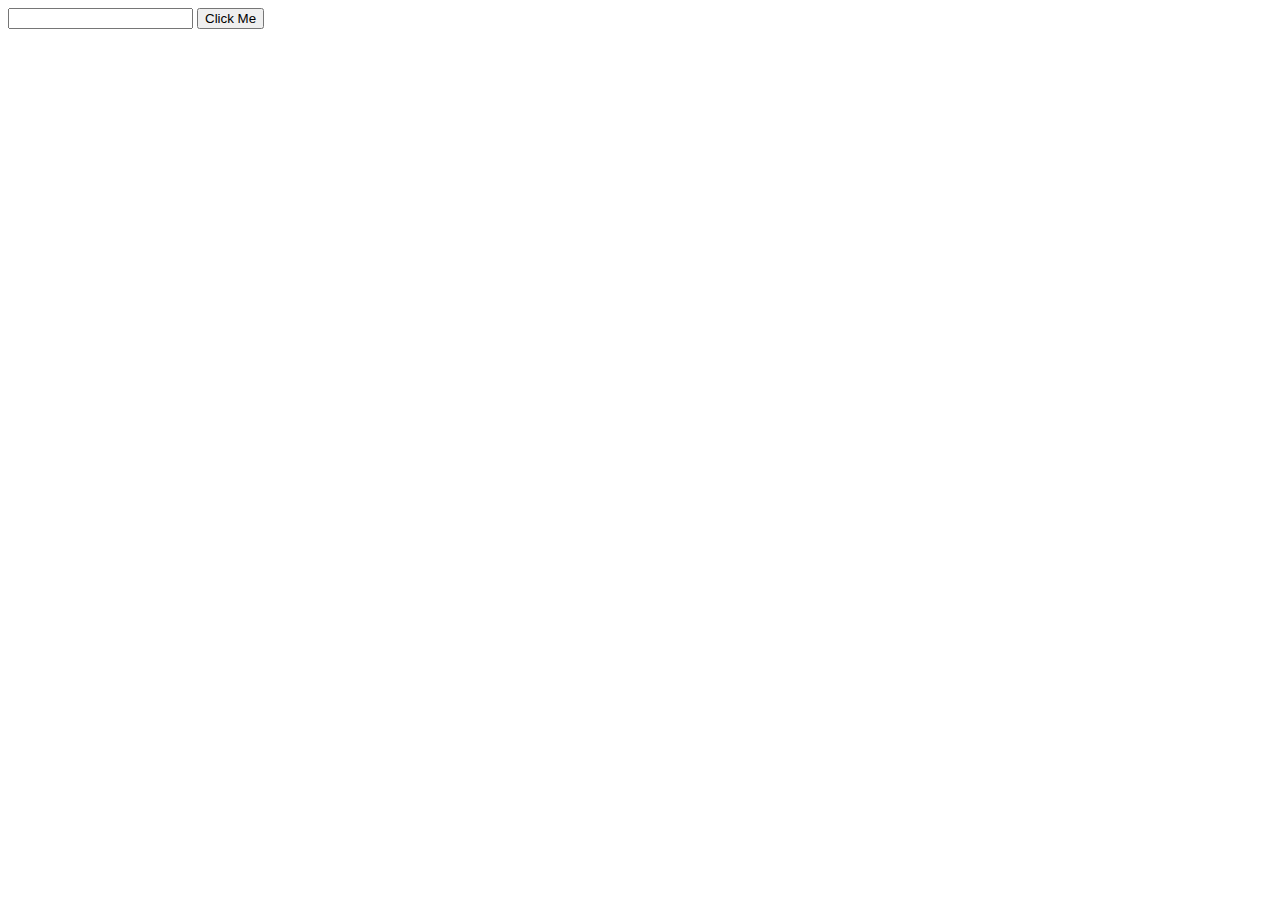
<file: index/index.html>
<!DOCTYPE html>
<html lang="en">
<head>
    <meta charset="UTF-8">
    <meta name="viewport" content="width=device-width, initial-scale=1.0">
    <script src="index.js" defer></script>
    <link rel="stylesheet" href="index.css">
    <title>Website</title>
</head>
<body>
    <input type="text" id="input">
    <button id="btn">Click Me</button>
    <div id="container"></div>
</body>
</html>
</file>
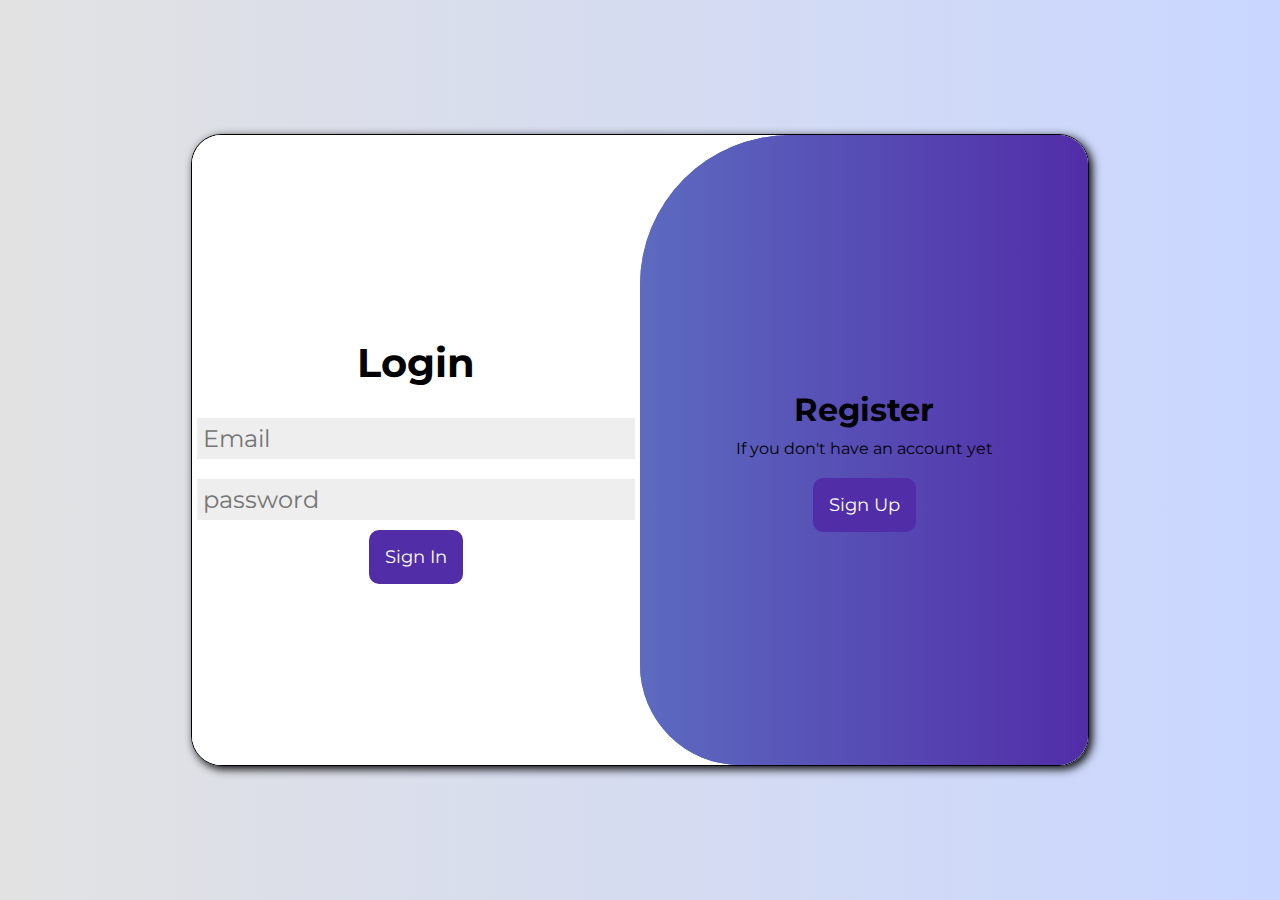
<file: test/test.html>
<!DOCTYPE html>
<html lang="en">

<head>
    <meta charset="UTF-8">
    <meta name="viewport" content="width=device-width, initial-scale=1.0">
    <link rel="stylesheet" href="https://cdnjs.cloudflare.com/ajax/libs/font-awesome/6.4.2/css/all.min.css">
    <link rel="stylesheet" href="test.css">
    <title>Modern Login Page | AsmrProg</title>
</head>

<body>

    <div class="container">
        <div class="form-container">
            <div class="form-signup">
                <div class="signup-content">
                    <h1><span>Register</span></h1>
                    <span>If you don't have an account yet</span>
                    <button class="signup">Sign Up</button>
                </div>
            </div>
            <div class="form-signin">
                <div class="signin-content">
                    <h1><span>Sign In</span></h1>
                    <span>If you already have an account</span>
                    <button class="signin">Sign In</button>
                </div>
            </div>
        </div>

        <div class="toggle-container">
            <div class="toggle-signin">
                <div class="toggle-signin-content">
                    <h1><span>Login</span></h1>
                    <input type="email" placeholder="Email">
                    <input type="password" placeholder="password">
                    <button>Sign In</button>
                </div>
            </div>
            <div class="toggle-signup">
                <button>Sign Up</button>
            </div>
        </div>
    </div>
          

    <script src="test.js"></script>
</body>

</html>
</file>
<file: index/index.css>
#container{
    display: flex;
    flex-direction: column;
    align-items: center;
}
.row{
    width: 480px;
    border: 1px #283618 solid;
    display: flex;
    flex-direction: row;
}
.square{
    border: 1px solid #283618;
}

.square:hover{
    background-color: #606C38;
    cursor: pointer;
}
</file>
<file: test/test.css>
@import url('https://fonts.googleapis.com/css2?family=Montserrat:wght@300;400;500;600;700&display=swap');

body{
    margin: 0;
    width: 100vw;
    height: 100vh;
    display: flex;
    justify-content: center;
    align-items: center;
    background: linear-gradient(to right, #e2e2e2, #c9d6ff);
    font-family: 'Montserrat', sans-serif;
}

*{
    font-family: 'Montserrat', sans-serif;
}

.container{
    width: 70vw;
    height: 70vh;
    border-radius: 30px;
    border: 1px solid black;
    box-shadow: 3px 3px 10px black;
}

.form-container{
    height: 100%;
    position: relative;
}

.form-signup{
    position: absolute;
    left: 0;
    transition: all 0.6s ease-in-out;
    transform: translateX(100%);
    height: 100%;
    width: 50%;
    border-radius: 150px 30px 30px 100px;
    background: linear-gradient(to right, #5c6bc0, #512da8);
    display: flex;
    flex-direction: column;
    align-items: center;
    justify-content: center;
    z-index: 2;

}

.form-signin{
    position: absolute;
    left: 0;
    transition: all 0.6s ease-in-out;
    transform: translateX(100%);
    height: 100%;
    width: 50%;
    border-radius: 150px 30px 30px 100px;
    background: linear-gradient(to right, #5c6bc0, #512da8);
    display: flex;
    flex-direction: column;
    align-items: center;
    justify-content: center;
    z-index: 1;
}

.signin-content{
    display: flex;
    flex-direction: column;
    align-items: center;
    justify-content: center;
    opacity: 0;
}

.signin-content > h1{
    margin-bottom: 10px;
}

.signin-content > button{
    margin-top: 20px;
}

.signup-content{
    display: flex;
    flex-direction: column;
    align-items: center;
    justify-content: center;
    opacity: 1;
}

.signup-content > h1{
    margin-bottom: 10px;
}

.signup-content > button{
    margin-top: 20px;
}

.container.active .form-signin{
    z-index: 5;
    border-radius: 30px 150px 100px 30px;
    transition: all 0.6s ease-in-out;
    transform: translateX(0);
}

.container.active .signup-content{
    opacity: 0;
}

.container.active .signin-content{
    animation: move 0.6s forwards;
}

@keyframes move {
    0%, 99%{
        opacity: 0;
    }100%{
        opacity: 1;
    }
}

.container.active .form-signup{
    z-index: 1;
    border-radius: 30px 150px 100px 30px;
    transform: translateX(0);
    transition: all 0.6s ease-in-out;
}

.toggle-container{
    height: 100%;
    position: relative;
    transform: translate(0, -100%);
    background-color: #fff;
    border-radius: 30px;
}

.toggle-signin{
    position: absolute;
    right: 0;
    transform: translateX(-100%);
    height: 100%;
    width: 50%;
    background-color: #fff;
    display: flex;
    flex-direction: column;
    align-items: center;
    justify-content: center;
    opacity: 1;
    transition: transform 0.6s ease-in-out, opacity 0.3s ease-in-out 0.3s;
    border-radius: 30px;
    z-index: 0;
}


.toggle-signin-content{
    width: 95%;
    display: flex;
    flex-direction: column;
    align-items: center;
    justify-content: center;
}

.toggle-signin-content span{
    font-size: 40px;
}

.toggle-signin-content input{
    background-color: #eee;
    width: 100%;
    outline: none;
    border: 1px solid transparent;
    margin: 10px;
    padding: 5px;
    font-size: 24px;
}

button:hover, input:hover{
    cursor: pointer;
}

.toggle-signup{
    position: absolute;
    right: 0;
    transform: translateX(-100%);
    height: 100%;
    width: 50%;
    background-color: #fff;
    display: flex;
    align-items: center;
    justify-content: center;
    opacity: 0;
    z-index: -1;
    transition: opacity 0.3s ease-in-out, transform 0.6s ease-in-out;
    border-radius: 30px;
}

.container.active .toggle-signin{
    transform: translateX(0);
    transition: all 0.3s ease-in-out;
    opacity: 0;
}


.container.active .toggle-signup{
    transform: translateX(0);
    transition: transform 0.6s ease-in-out, opacity 0.3s ease-in-out 0.3s;
    opacity: 1;
    z-index: 1;
}

button{
    background-color: #512da8;
    border: 1px solid transparent;
    padding: 15px;
    border-radius: 10px;
    color: white;
    font-size: 18px;
}
</file>
